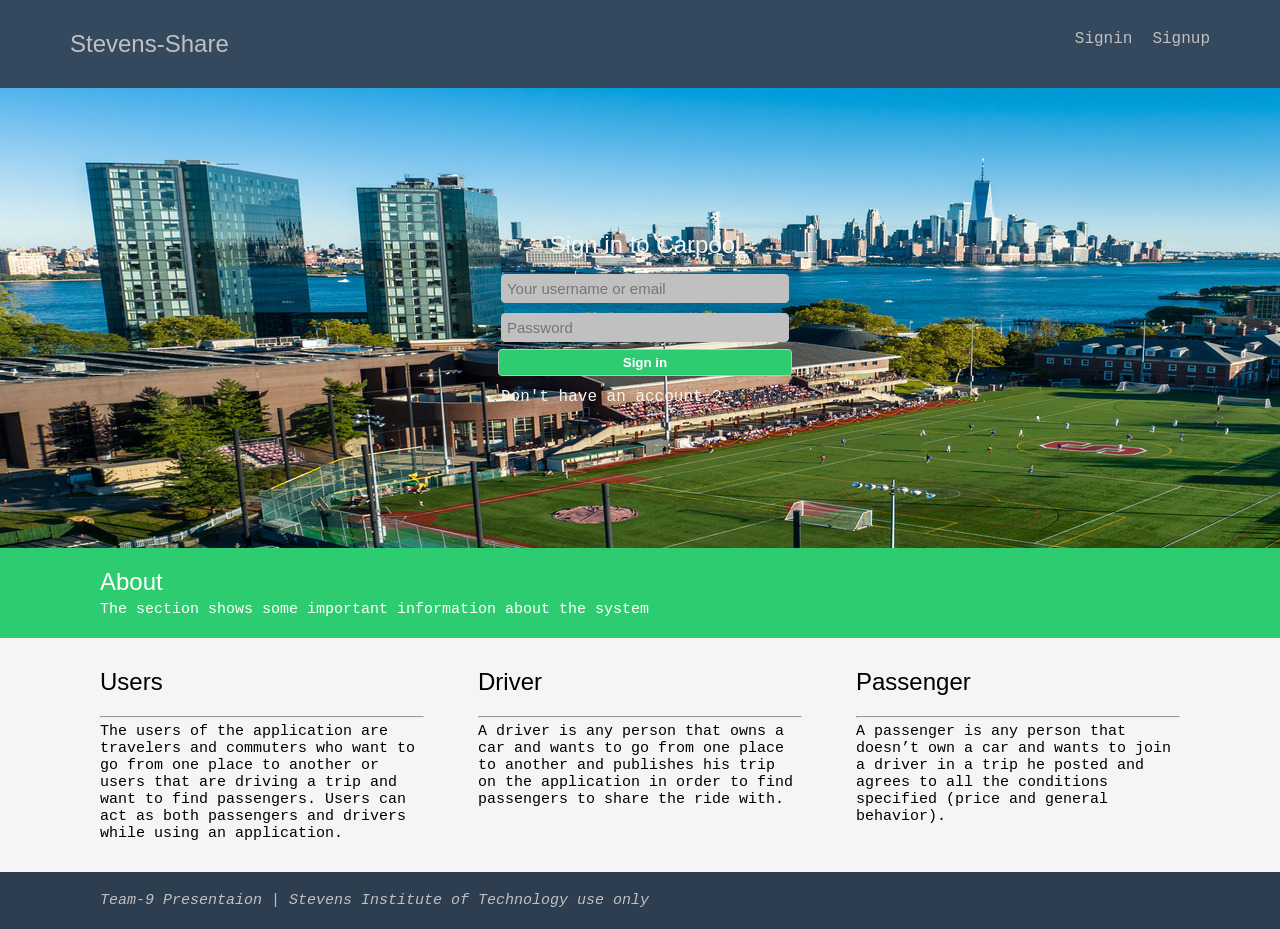
<file: index.html>
<!DOCTYPE html>
<html>
<head>
    <meta charset="utf-8" />
    <meta http-equiv="X-UA-Compatible" content="IE=edge">
    <title>Login page</title>
    <meta name="viewport" content="width=device-width, initial-scale=1">
    <link rel="stylesheet" type="text/css" media="screen" href="static/css/main.css" />
</head>
<body>
    <div class="big_wrapper">
        <div class="nav_wrapper">
            <header><h2><a href="#">Stevens-Share</a></h2></header>
            <nav class="navComponents">
                <ul>
                    <li><a href="index.html">Signin</a></li>
                    <li><a href="signup.html">Signup</a></li>
                </ul>
            </nav>
            <div class="toggle-button" onclick="toggleSidebar()">
                <span></span>
                <span></span>
                <span></span>
            </div>   
        </div>     
        <div class="content_area">
            <div class="form_wrapper">

                <div class="form-centered">
                    <header><b><h2 style="color:whitesmoke;">Sign in to Carpool</h2></b></header>
                    <form class="sign_in_form" id="signInForm"><!--action="available_ride_offers.html"-->
                        <!--<input type="email" id="email" placeholder="Your email" required>-->
                        <input type="text" id="username_or_email" placeholder="Your username or email" name="username_or_email" required pattern=".+@stevens\.edu" title="Please provide only a Stevens email address">
                        <input type="password" id="password" placeholder="Password" name="password" required>
                        <button type="submit" id="submit" value="Signup" class="button success" formaction="index-1.html">Sign in</button>

                    </form>
                    <div id="loginError" style="background-color: #dddddd; color: red; padding: 5px; display: none"></div><!-- Login failure message -->
                    <footer class="form-elements">Don't have an account ? <a href="signup.html" style="color: #2c3e50; font-weight: bolder">Signup</a></footer>
                </div>
            </div>

        </div>
        <div class="about_wrapper">
            <div class="about_header">
                <h2>About</h2>
                <p>The section shows some important information about the system</p>
            </div>
            <div class="about_content">
                <div class="about">
                    <h2>Users</h2>
                    <hr>
                    <p>
                        The users of the application are travelers and commuters who want to go from one place to
                        another or users that are driving a trip and want to find passengers. Users can act as both passengers and
                        drivers while using an application.

                    </p>
                </div>
                <div class="about">
                    <h2>Driver</h2>
                    <hr>
                    <p>
                        A driver is any person that owns a car and wants to go from one place to another and publishes
                        his trip on the application in order to find passengers to share the ride with.
                    </p>
                </div>
                <div class="about">
                    <h2>Passenger</h2>
                    <hr>
                    <p>
                        A passenger is any person that doesn’t own a car and wants to join a driver in a trip he posted
                        and agrees to all the conditions specified (price and general behavior).
                    </p>
                </div>
            </div>
        </div>
        <footer class="footer_wrapper">
            
            <div class="bottom_footer_section">
                <p>Team-9 Presentaion | Stevens Institute of Technology use only</p>
            </div>
        </footer>
    </div>
    <script src="static/js/login.js" type="module"></script>
    <script>
document.getElementById("username_or_email").innerHTML = " ";
</script>
</body>
</html>
</file>
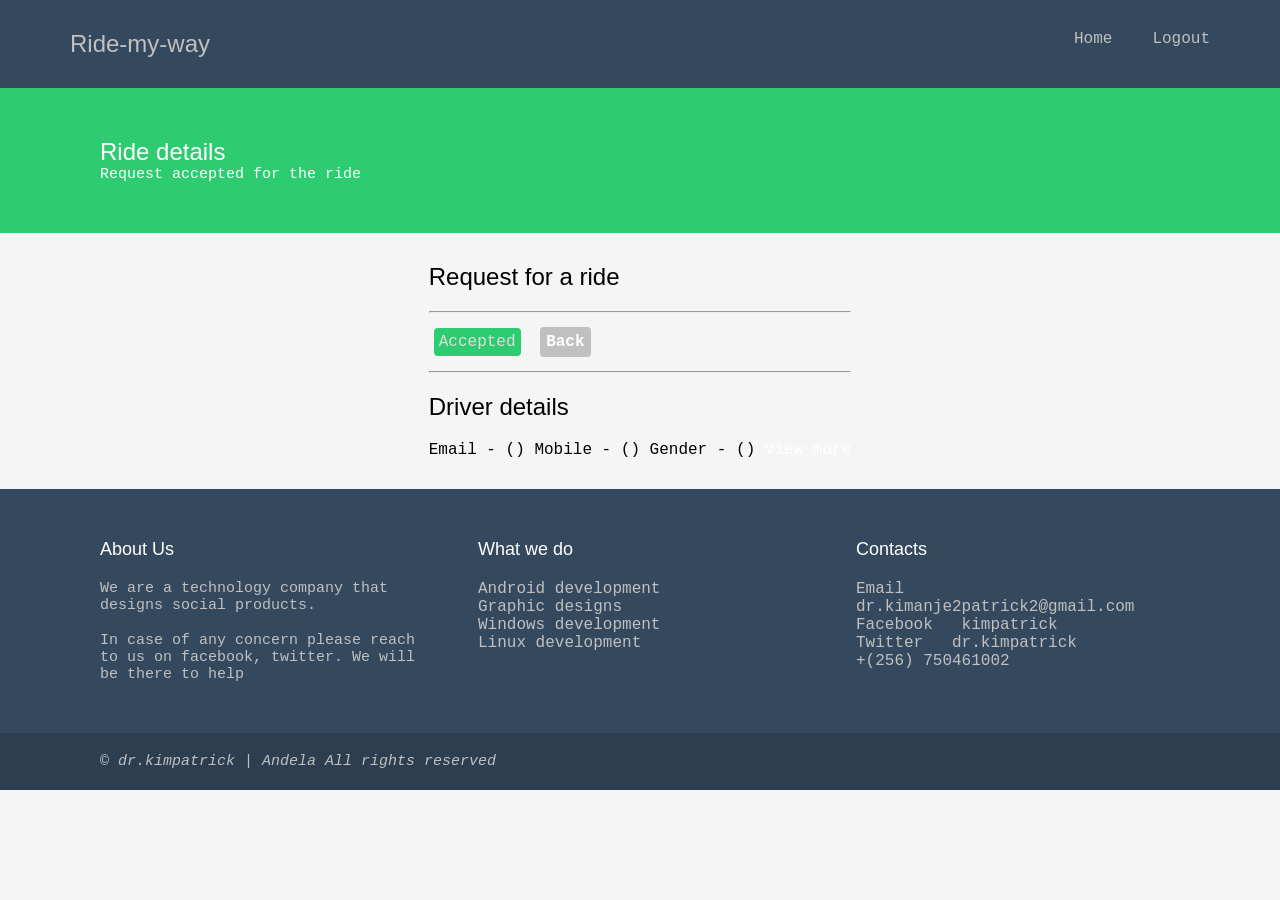
<file: accepted_ride_request.html>
<!DOCTYPE html>
<html>
<head>
    <meta charset="utf-8" />
    <meta http-equiv="X-UA-Compatible" content="IE=edge">
    <title>Admin - Panel</title>
    <meta name="viewport" content="width=device-width, initial-scale=1">
    <link rel="stylesheet" type="text/css" media="screen" href="static/css/main.css" />
    <script src="static/js/accepted_ride_request.js" type="module"></script>
</head>
<body>
    <div class="big_wrapper">
        <div class="nav_wrapper">
            <header><h2><a href="available_ride_offers.html">Ride-my-way</a></h2></header>
            <nav>
                <ul>
                    <li><a href="available_ride_offers.html">Home</a></li>
                    <li><a href="profile_page_rides_given_and_taken.html" id="currentLoginUsername"></a></li>
                    <li id="logoutThisUser"><a href="#">Logout</a></li>
                </ul>
            </nav>
            <div class="toggle-button" onclick="toggleSidebar()">
                <span></span>
                <span></span>
                <span></span>
            </div>
        </div>
        <div class="content_area">
            <div class="ride_wrapper">
                <div class="page_header">
                    <h2>Ride details</h2>
                    <p>Request accepted for the ride
                    </p>
                </div>
                <div class="ride_detail_content">
                    <!--<table>
                        <tr>
                            <th>Driver (name)</th>
                            <td>kimanje patrick</td>
                        </tr>
                        <tr>
                            <th>Origin</th>
                            <td>Kampala</td>
                        </tr>
                        <tr>
                            <th>Destination</th>
                            <td>Masaka</td>
                        </tr>
                        <tr>
                            <th>Meetpoint</th>
                            <td>Ndeeba</td>
                        </tr>
                        <tr>
                            <th>Contribution</th>
                            <td>4000/-</td>
                        </tr>
                        <tr>
                            <th>NumFreeSpots</th>
                            <td>10</td>
                        </tr>
                        <tr>
                            <th>Start date</th>
                            <td>18th-06-2018</td>
                        </tr>
                        <tr>
                            <th>Finish date</th>
                            <td>22nd-06-2018</td>
                        </tr>
                    </table>-->
                    <div id="rideDetailContent"></div>
                    <article class="action_area">

                        <h2>Request for a ride</h2>
                        <hr style="margin: 20px 0">
                        <ul>
                            <li class="accepted">Accepted</li>
                            <li class="button default"><a href="profile_page_rides_given_and_taken.html">Back</a></li>
                        </ul>
                        <hr style="margin: 20px 0">
                        <h2>Driver details</h2>
                        <span>Email - (<span id="driverEmail"></span>)</span>
                        <span>Mobile - (<span id="driverMobile"></span>)</span>
                        <span>Gender - (<span id="driverGender"></span>)</span>
                        <span><a href="#">View more</a></span>
                    </article>
                </div>
            </div>
        </div>
        <footer class="footer_wrapper">
            <div class="top_footer_section">
                <div class="footer_column">
                    <h1>About Us</h1>
                    <p>We are a technology company that designs social products. </p><br>
                    <p>In case of any concern please reach to us on facebook, twitter. We will be there to help</p>
                </div>
                <div class="footer_column">
                    <h1>What we do</h1>
                    <span>Android development</span><br>
                    <span>Graphic designs</span><br>
                    <span>Windows development</span><br>
                    <span>Linux development</span>
                </div>
                <div class="footer_column">
                    <h1>Contacts</h1>
                    <span>Email &nbsp; dr.kimanje2patrick2@gmail.com</span><br>
                    <span>Facebook &nbsp; kimpatrick</span><br>
                    <span>Twitter &nbsp; dr.kimpatrick</span><br>
                    <span>+(256) 750461002</span>
                </div>


            </div>
            <div class="bottom_footer_section">
                <p>&copy; dr.kimpatrick | Andela All rights reserved </p>
            </div>
        </footer>
    </div>
</body>
</html>
</file>
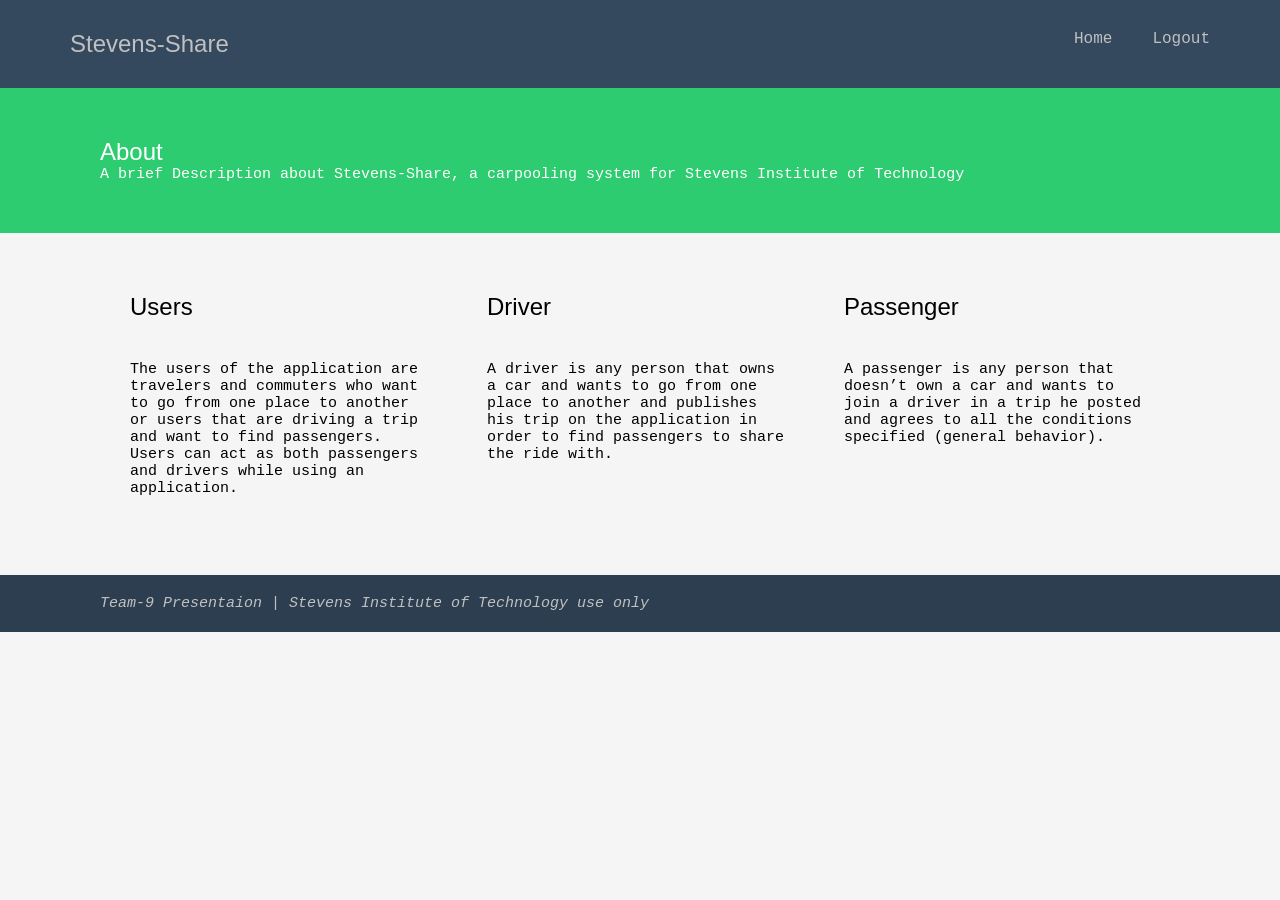
<file: available_ride_offers.html>
<!DOCTYPE html>
<html>
<head>
    <meta charset="utf-8" />
    <meta http-equiv="X-UA-Compatible" content="IE=edge">
    <title>Stevens-Share</title>
    <meta name="viewport" content="width=device-width, initial-scale=1">
    <link rel="stylesheet" type="text/css" media="screen" href="static/css/main.css" />
    <script src="static/js/request_sent.js" type="module"></script>
</head>
<body>
    <div class="big_wrapper">
        <div class="nav_wrapper">
            <header><h2><a href="available_ride_offers.html">Stevens-Share</a></h2></header>
            <nav>
                <ul>
                    <li><a href="index-1.html">Home</a></li>
                    <li><a href="profile_page_rides_given_and_taken.html" id="currentLoginUsername"></a></li>
                    <li id="logoutThisUser"><a href="index.html">Logout</a></li>
                </ul>
            </nav>
            <div class="toggle-button" onclick="toggleSidebar()">
                <span></span>
                <span></span>
                <span></span>
            </div>
        </div>
        <div class="content_area">
            <div class="ride_wrapper">
                <div class="page_header">
                    <h2>About</h2>
                    <p>A brief Description about Stevens-Share, a carpooling system for Stevens Institute of Technology
                    </p>
                </div>
                <div class="ride_detail_content">
                    <div id="rideDetailContent">
                        <!-- contains rides details -->
                    </div>
                    <article class="action_area">

                <div class="about_content">
                <div class="about">
                    <h2>Users</h2>
                    <p>
                        The users of the application are travelers and commuters who want to go from one place to
                        another or users that are driving a trip and want to find passengers. Users can act as both passengers and
                        drivers while using an application.

                    </p>
                </div>
                <div class="about">
                    <h2>Driver</h2>
                    <p>
                        A driver is any person that owns a car and wants to go from one place to another and publishes
                        his trip on the application in order to find passengers to share the ride with.
                    </p>
                </div>
                <div class="about">
                    <h2>Passenger</h2>
                    <p>
                        A passenger is any person that doesn’t own a car and wants to join a driver in a trip he posted
                        and agrees to all the conditions specified (general behavior).
                    </p>
                </div>
            </div>
            </div>
                        
                        
                </div>
            </div>
        </div><br>
        <footer class="footer_wrapper">
            
            <div class="bottom_footer_section">
                <p>Team-9 Presentaion | Stevens Institute of Technology use only</p>
            </div>
        </footer>
    </div>

</body>
</html>
</file>
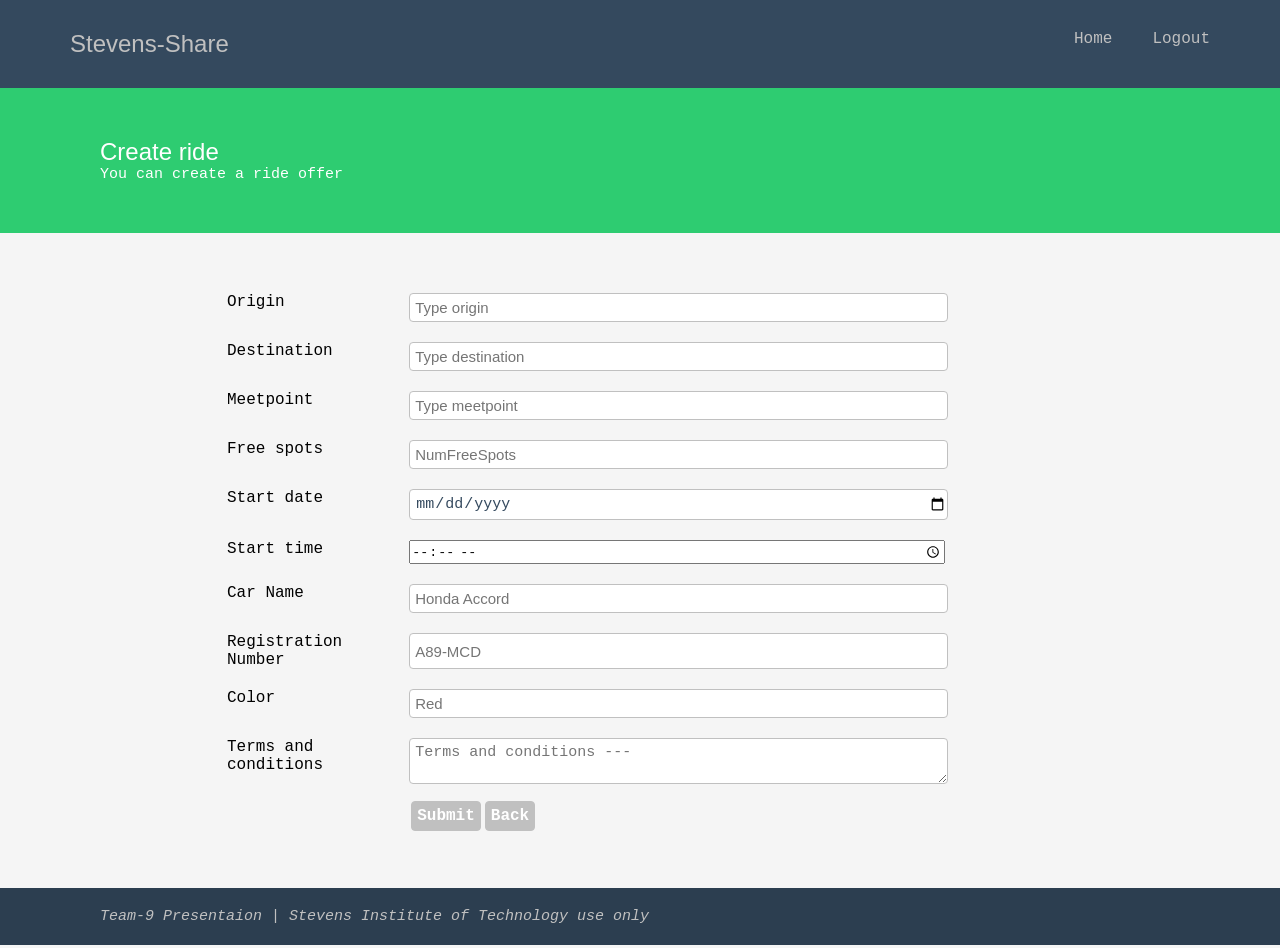
<file: create_ride.html>
<!DOCTYPE html>
<html>
<head>
    <meta charset="utf-8" />
    <meta http-equiv="X-UA-Compatible" content="IE=edge">
    <title>Stevens-Share</title>
    <meta name="viewport" content="width=device-width, initial-scale=1">
    <link rel="stylesheet" type="text/css" media="screen" href="static/css/main.css" />
    <script src="static/js/create_ride.js" type="module"></script>
</head>
<body>
    <div class="big_wrapper">
        <div class="nav_wrapper">
            <header><h2><a href="available_ride_offers.html">Stevens-Share</a></h2></header>
            <nav>
                <ul>
                    <li><a href="index-1.html">Home</a></li>
                    <li><a href="profile_page_rides_given_and_taken.html" id="currentLoginUsername"></a></li>
                    <li id="logoutThisUser"><a href="index.html">Logout</a></li>
                </ul>
            </nav>
            <div class="toggle-button" onclick="toggleSidebar()">
                <span></span>
                <span></span>
                <span></span>
            </div>
        </div>
        <div class="content_area">
            <div class="create_ride_wrapper">
                <div class="page_header">
                    <h2>Create ride</h2>
                    <p>You can create a ride offer</p>
                </div>
                <div class="create_ride_form_wrapper">
                    <div class="form-centered">
                        <form class="create_ride_form" id="createRideForm"><!-- action="reject_accept_request.html"-->
                            <div class="form-group">
                                <label for="origin">Origin</label>
                                <input type="text" id="origin" placeholder="Type origin" name="origin" required>
                            </div>

                            <div class="form-group">
                                <label for="destination">Destination</label>
                                <input type="text" id="destination" placeholder="Type destination" name="destination" required>
                            </div>

                            <div class="form-group">
                                <label for="meet_point">Meetpoint</label>
                                <input type="text" id="meet_point" placeholder="Type meetpoint" name="meet_point" required>
                            </div>


                            <div class="form-group">
                                <label for="free_spots">Free spots</label>
                                <input type="number" id="free_spots" placeholder="NumFreeSpots" name="free_spots" required>
                            </div>

                            <div class="form-group">
                                <label for="start_date">Start date</label>
                                <input type="date" id="start_date" placeholder="DD-MM-YYY" name="start_date" required>
                            </div>

                            <div class="form-group">
                                <label for="finish_date">Start time</label>
                                <input type="time" id="start_time"  name="start_time" required>
                            </div>

                            <div class="form-group">
                                <label for="origin">Car Name</label>
                                <input type="text" id="origin" placeholder="Honda Accord" name="origin" required>
                            </div>

                            <div class="form-group">
                                <label for="destination">Registration Number</label>
                                <input type="text" id="destination" placeholder="A89-MCD" name="destination" required>
                            </div>

                            <div class="form-group">
                                <label for="meet_point">Color</label>
                                <input type="text" id="meet_point" placeholder="Red" name="meet_point" required>
                            </div>
                            <div class="form-group">
                                <label for="terms">Terms and conditions</label>
                                <textarea id="terms" placeholder="Terms and conditions ---" name="terms" required></textarea>
                            </div>

                            <div class="form-group">
                                <label></label>
                                <a href="index-1.html" class="button default">Submit</a>
                                <a href="index-1.html" class="button default">Back</a>
                                <!--<input type="Submit" id="submit" value="Submit" class="success">-->
                            </div>
                        </form>
                    </div>
                </div>
            </div>
        </div>
        <footer class="footer_wrapper">
            
            <div class="bottom_footer_section">
                <p>Team-9 Presentaion | Stevens Institute of Technology use only</p>
            </div>
        </footer>
    </div>
</body>
</html>
</file>
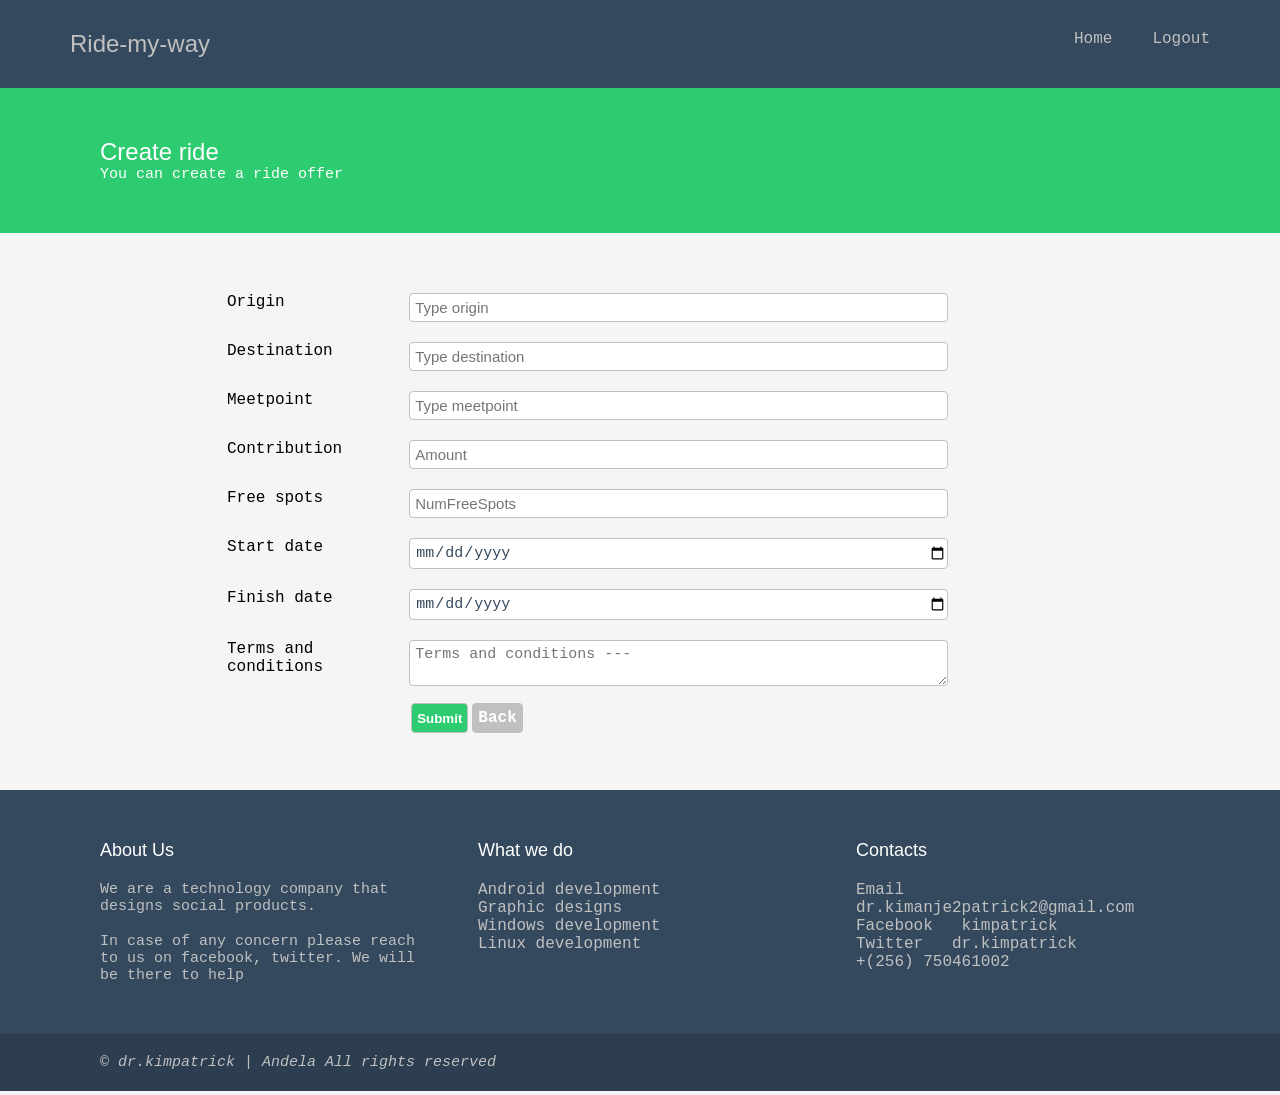
<file: edit_ride.html>
<!DOCTYPE html>
<html>
<head>
    <meta charset="utf-8" />
    <meta http-equiv="X-UA-Compatible" content="IE=edge">
    <title>Admin - Panel</title>
    <meta name="viewport" content="width=device-width, initial-scale=1">
    <link rel="stylesheet" type="text/css" media="screen" href="static/css/main.css" />
    <script src="static/js/edit_ride.js" type="module"></script>
</head>
<body>
    <div class="big_wrapper">
        <div class="nav_wrapper">
            <header><h2><a href="available_ride_offers.html">Ride-my-way</a></h2></header>
            <nav>
                <ul>
                    <li><a href="available_ride_offers.html">Home</a></li>
                    <li><a href="profile_page_rides_given_and_taken.html" id="currentLoginUsername"></a></li>
                    <li id="logoutThisUser"><a href="#">Logout</a></li>
                </ul>
            </nav>
            <div class="toggle-button" onclick="toggleSidebar()">
                <span></span>
                <span></span>
                <span></span>
            </div>
        </div>
        <div class="content_area">
            <div class="create_ride_wrapper">
                <div class="page_header">
                    <h2>Create ride</h2>
                    <p>You can create a ride offer</p>
                </div>
                <div class="create_ride_form_wrapper">
                    <div class="form-centered">
                        <form class="create_ride_form" id="createRideForm"><!-- action="reject_accept_request.html"-->
                            <div class="form-group">
                                <label for="origin">Origin</label>
                                <input type="text" id="origin" placeholder="Type origin" name="origin" required>
                            </div>

                            <div class="form-group">
                                <label for="destination">Destination</label>
                                <input type="text" id="destination" placeholder="Type destination" name="destination" required>
                            </div>

                            <div class="form-group">
                                <label for="meet_point">Meetpoint</label>
                                <input type="text" id="meet_point" placeholder="Type meetpoint" name="meet_point" required>
                            </div>

                            <div class="form-group">
                                <label for="contribution">Contribution</label>
                                <input type="number" id="contribution" placeholder="Amount" name="amount" required>
                            </div>

                            <div class="form-group">
                                <label for="free_spots">Free spots</label>
                                <input type="number" id="free_spots" placeholder="NumFreeSpots" name="free_spots" required>
                            </div>

                            <div class="form-group">
                                <label for="start_date">Start date</label>
                                <input type="date" id="start_date" placeholder="DD-MM-YYY" name="start_date" required>
                            </div>

                            <div class="form-group">
                                <label for="finish_date">Finish date</label>
                                <input type="date" id="finish_date" placeholder="DD-MM-YYY" name="finish_date" required>
                            </div>
                            <div class="form-group">
                                <label for="terms">Terms and conditions</label>
                                <textarea id="terms" placeholder="Terms and conditions ---" name="terms" required></textarea>
                            </div>

                            <div class="form-group">
                                <label></label>
                                <button class="success">Submit</button>
                                <a href="reject_accept_request.html" class="button default">Back</a>
                                <!--<input type="Submit" id="submit" value="Submit" class="success">-->
                            </div>
                        </form>
                    </div>
                </div>
            </div>
        </div>
        <footer class="footer_wrapper">
            <div class="top_footer_section">
                <div class="footer_column">
                    <h1>About Us</h1>
                    <p>We are a technology company that designs social products. </p><br>
                    <p>In case of any concern please reach to us on facebook, twitter. We will be there to help</p>
                </div>
                <div class="footer_column">
                    <h1>What we do</h1>
                    <span>Android development</span><br>
                    <span>Graphic designs</span><br>
                    <span>Windows development</span><br>
                    <span>Linux development</span>
                </div>
                <div class="footer_column">
                    <h1>Contacts</h1>
                    <span>Email &nbsp; dr.kimanje2patrick2@gmail.com</span><br>
                    <span>Facebook &nbsp; kimpatrick</span><br>
                    <span>Twitter &nbsp; dr.kimpatrick</span><br>
                    <span>+(256) 750461002</span>
                </div>


            </div>
            <div class="bottom_footer_section">
                <p>&copy; dr.kimpatrick | Andela All rights reserved </p>
            </div>
        </footer>
    </div>
</body>
</html>
</file>
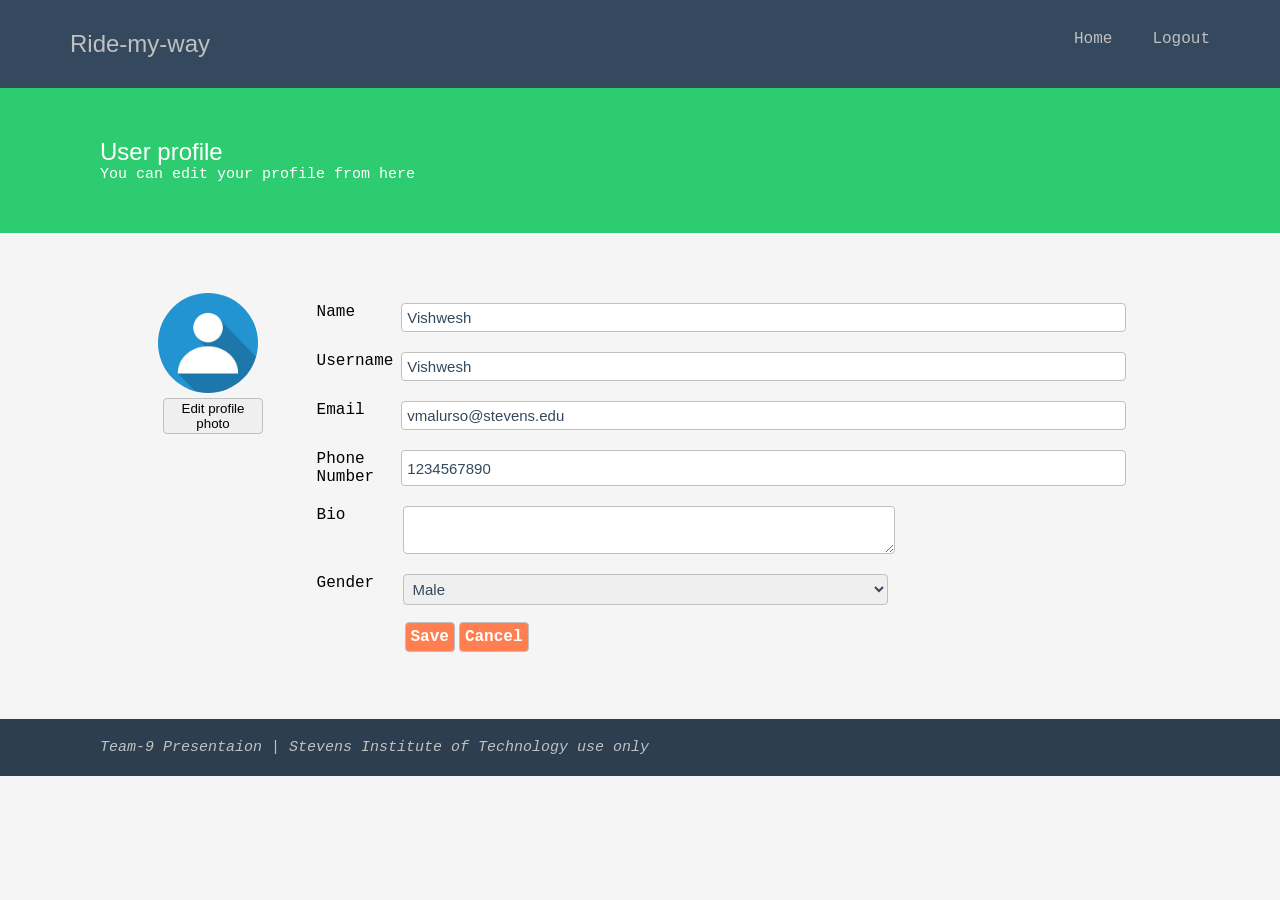
<file: edit_user_profile.html>
<!DOCTYPE html>
<html>
<head>
    <meta charset="utf-8" />
    <meta http-equiv="X-UA-Compatible" content="IE=edge">
    <title>Admin - Panel</title>
    <meta name="viewport" content="width=device-width, initial-scale=1">
    <link rel="stylesheet" type="text/css" media="screen" href="static/css/main.css" />
    <script src="static/js/edit_user_profile.js" type="module"></script>
</head>
<body>
    <div class="big_wrapper">
        <div class="nav_wrapper">
            <header><h2><a href="available_ride_offers.html">Ride-my-way</a></h2></header>
            <nav>
                <ul>
                    <li><a href="available_ride_offers.html">Home</a></li>
                    <li><a href="profile_page_rides_given_and_taken.html" id="currentLoginUsername"></a></li>
                    <li id="logoutThisUser"><a href="#">Logout</a></li>
                </ul>
            </nav>
            <div class="toggle-button" onclick="toggleSidebar()">
                <span></span>
                <span></span>
                <span></span>
            </div>
        </div>
        <div class="content_area">
            <div class="page_header">
                    <h2>User profile</h2>
                    <p>You can edit your profile from here</p>
                </div>
            <div class="edit_profile_wrapper">
                <div class="edit_pic_div"><img src="static/images/default-profile-picture1.jpg" class="edit_pic"><button>Edit profile photo</button></div>
                <form class="edit_profile_form" id="profileForm">
                    <div class="form-group">
                        <label for="name">Name</label>
                        <input type="text" id="name" name="Name" required value="Vishwesh">
                    </div>
                    <div class="form-group">
                        <label for="username">Username</label>
                        <input type="text" id="username" name="username" required value="Vishwesh">
                    </div>
                    <div class="form-group">
                        <label for="email">Email</label>
                        <input type="text" id="email" name="email" required value="vmalurso@stevens.edu">
                    </div>
                    <div class="form-group">
                        <label for="phone">Phone Number</label>
                        <input type="number" id="phone" name="phone_number" required value="1234567890">
                    </div>
                    <div class="form-group">
                        <label for="bio">Bio</label>
                        <textarea id="bio" name="bio" required></textarea>
                    </div>
                    <div class="form-group">
                        <label for="gender">Gender</label>
                        <select id="gender" name="gender" required>
                            <option>Male</option>
                            <option>Female</option>
                        </select>
                    </div>
                    <div class="form-group">
                        <label></label>
                        <a href="profile_page_rides_given_and_taken.html" class="button warning">Save</a>
                        <a href="profile_page_rides_given_and_taken.html" class="button warning">Cancel</a>
                    </div>

                </form>
            </div>
        </div>
        <footer class="footer_wrapper">
            
            <div class="bottom_footer_section">
                <p>Team-9 Presentaion | Stevens Institute of Technology use only</p>
            </div>
        </footer>
    </div>
</body>
</html>
</file>
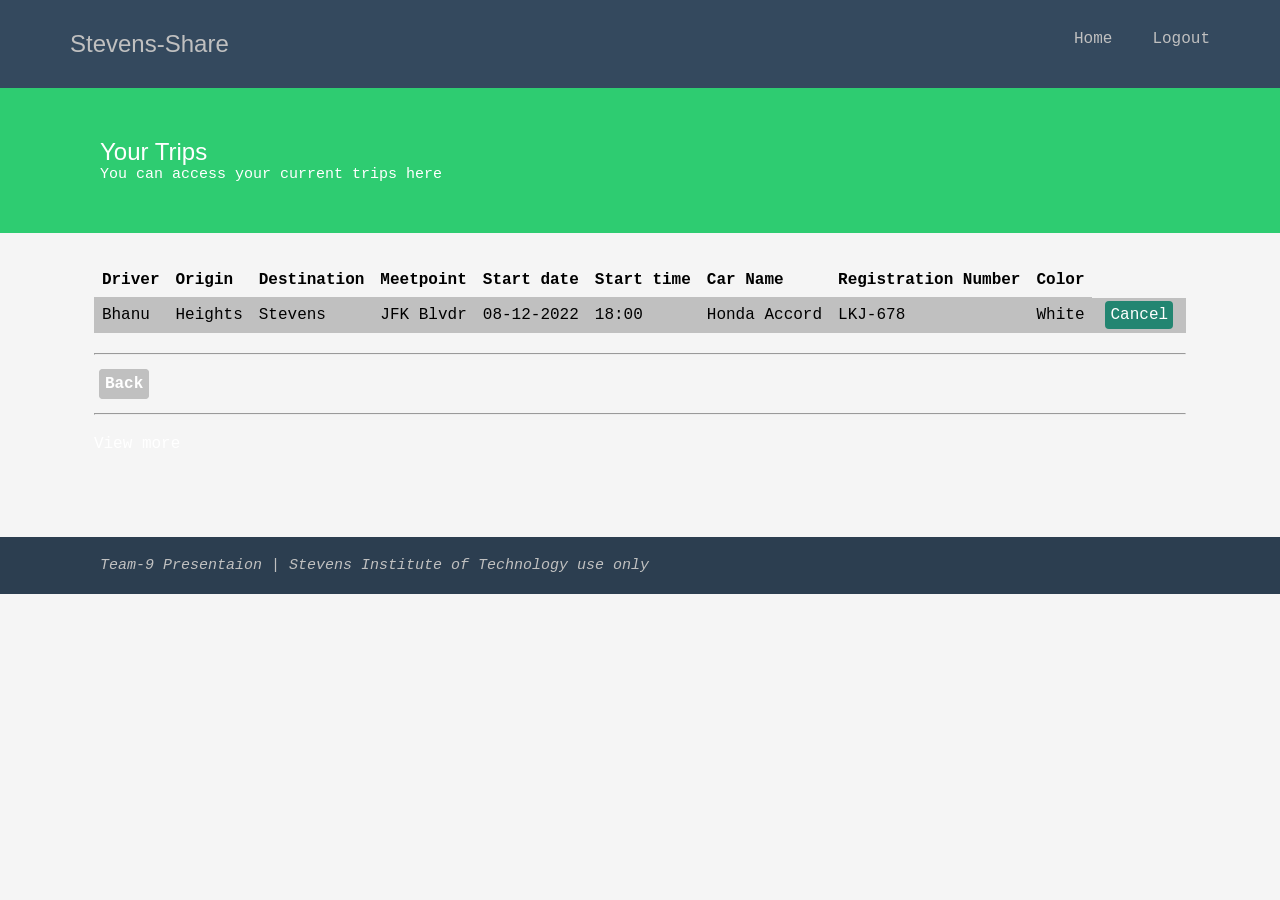
<file: manage_requests.html>
<!DOCTYPE html>
<html>
<head>
    <meta charset="utf-8" />
    <meta http-equiv="X-UA-Compatible" content="IE=edge">
    <title>Admin - Panel</title>
    <meta name="viewport" content="width=device-width, initial-scale=1">
    <link rel="stylesheet" type="text/css" media="screen" href="static/css/main.css" />
    <script src="static/js/request_sent.js" type="module"></script>
</head>
<body>
    <div class="big_wrapper">
        <div class="nav_wrapper">
            <header><h2><a href="available_ride_offers.html">Stevens-Share</a></h2></header>
            <nav>
                <ul>
                    <li><a href="index-1.html">Home</a></li>
                    <li><a href="profile_page_rides_given_and_taken.html" id="currentLoginUsername"></a></li>
                    <li id="logoutThisUser"><a href="index.html">Logout</a></li>
                </ul>
            </nav>
            <div class="toggle-button" onclick="toggleSidebar()">
                <span></span>
                <span></span>
                <span></span>
            </div>
        </div>
        <div class="content_area">
            <div class="ride_wrapper">
                <div class="page_header">
                    <h2>Your Trips</h2>
                    <p>You can access your current trips here
                    </p>
                </div>
                <div class="ride_detail_content">
                    <div id="rideDetailContent">
                        <!-- contains rides details -->
                    </div>
                    <article class="action_area">

                        <table style="margin: 0 auto">
  <tr>
    <th>Driver</th>
    <th>Origin</th>
    <th>Destination</th>
    <th>Meetpoint</th>
    <th>Start date</th>
    <th>Start time</th>
    <th>Car Name</th>
    <th>Registration Number</th>
    <th>Color</th>

  </tr>
  <tr>
    <td>Bhanu</td>
    <td>Heights</td>
    <td>Stevens</td>
    <td>JFK Blvdr</td>
    <td>08-12-2022</td>
    <td>18:00</td>
    <td>Honda Accord</td>
    <td>LKJ-678</td>
    <td>White</td>
    <td><ul>
                            <li class="request"><a href="index-1.html">Cancel</a></li><!--<a href="request_sent_pending_approval.html">-->
                            
                        </ul></td>
  </tr>

</table>
                        <hr style="margin: 20px 0">
                        <ul>
                            <!--<li class="button danger" id="cancelDisplayButton"><a href="request_ride.html">Cancel request</a></li>-->
                            <li class="button default"><a href="index-1.html">Back</a></li>
                        </ul>
                        <hr style="margin: 20px 0">
                        <h2> </h2>
                        
                        <span><a href="#">View more</a></span>
                    </article>
                </div>
            </div>
        </div>
        <br><br><br>
        <footer class="footer_wrapper">
            
            <div class="bottom_footer_section">
                <p>Team-9 Presentaion | Stevens Institute of Technology use only</p>
            </div>
        </footer>
    </div>

</body>
</html>
</file>
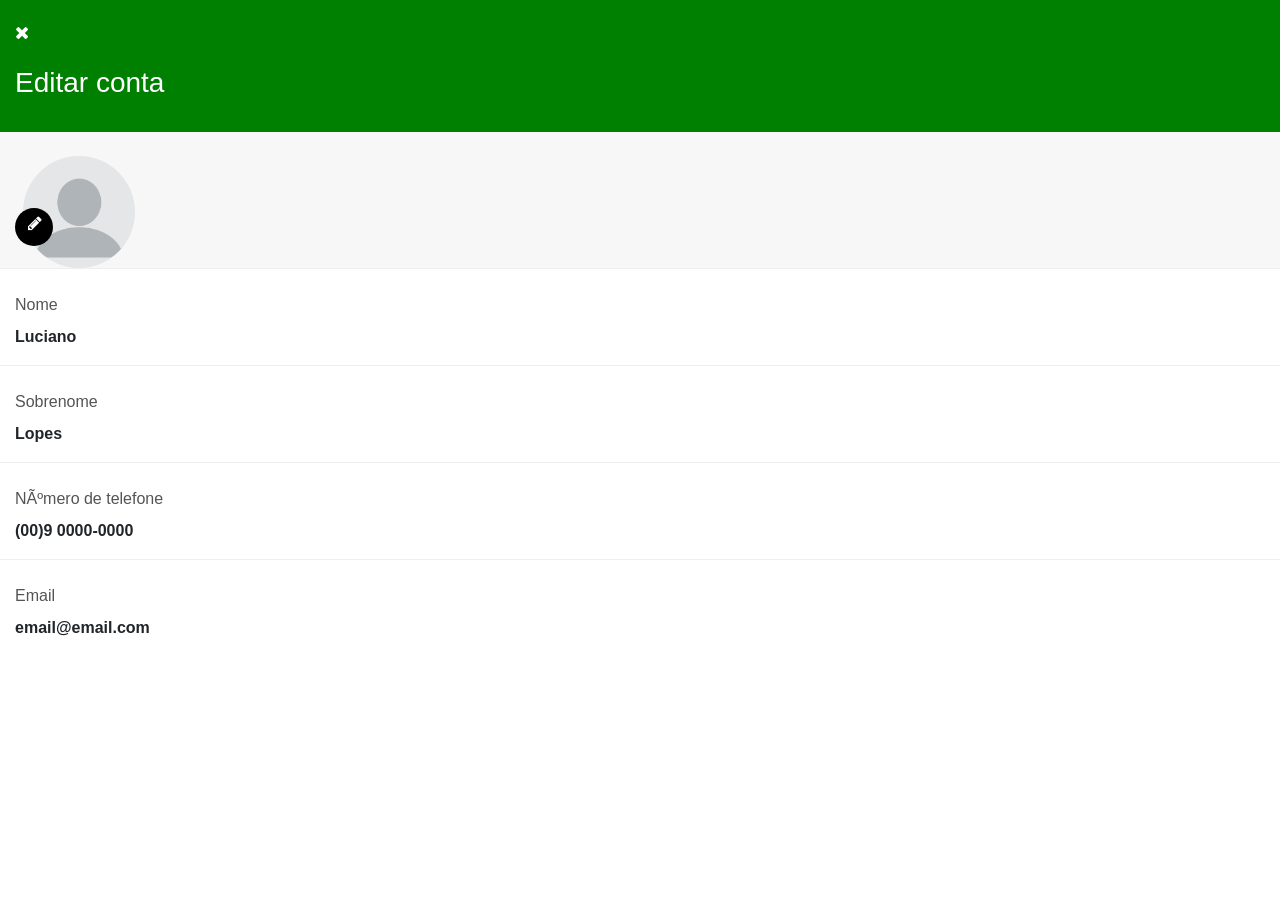
<file: perfil.html>
<html>
    <head>
        <title>Uber Bootstrap</title>
        <link rel="stylesheet" href="https://stackpath.bootstrapcdn.com/bootstrap/4.3.1/css/bootstrap.min.css" integrity="sha384-ggOyR0iXCbMQv3Xipma34MD+dH/1fQ784/j6cY/iJTQUOhcWr7x9JvoRxT2MZw1T" crossorigin="anonymous"/>
        <link href="https://stackpath.bootstrapcdn.com/font-awesome/4.7.0/css/font-awesome.min.css" rel="stylesheet" integrity="sha384-wvfXpqpZZVQGK6TAh5PVlGOfQNHSoD2xbE+QkPxCAFlNEevoEH3Sl0sibVcOQVnN" crossorigin="anonymous"/>
        <link rel="stylesheet" href="style.css"/>
        <meta name="viewport" content="width=device-width, initial-scale=1.0"/>
    </head>
    <body>
        <div class="container-fluid">
            <div class="row ub-bg-dark">
                <div class="col-12">
                    <br/>
                    <a href="index.html">
                        <span class="fa fa-close"></span>
                    </a>
                    <br/><br/>
                    <h3>Editar conta</h3>
                    <br/>
                </div>
            </div>
            <div class="row ub-bg-gray">
                <div class="col-12">
                    <br/>
                    <img src="images/profile-default.png" class="rounded-circle ub-img-profile"/>
                    <br/>
                    <a href="#" class="btn ub-btn-dark ub-btn-edit-img"><span class="fa fa-pencil"></span></a>
                    <br/>
                </div>
            </div>
            <div class="row ub-bg-white">
                <div class="col-12">
                    <br/>
                    <label class="ub-label">Nome</label><br/>
                    <p>Luciano</p>
                </div>
            </div>
            <div class="row ub-bg-white">
                <div class="col-12">
                    <br/>
                    <label class="ub-label">Sobrenome</label><br/>
                    <p>Lopes</p>
                </div>
            </div>
            <div class="row ub-bg-white">
                <div class="col-12">
                    <br/>
                    <label class="ub-label">Número de telefone</label>
                    <p>(00)9 0000-0000</p>
                </div>
            </div>
            <div class="row ub-bg-white">
                <div class="col-12">
                    <br/>
                    <label class="ub-label">Email</label>
                    <p>email@email.com</p>
                </div>
            </div>
        </div>
    </body>
</html>
</file>
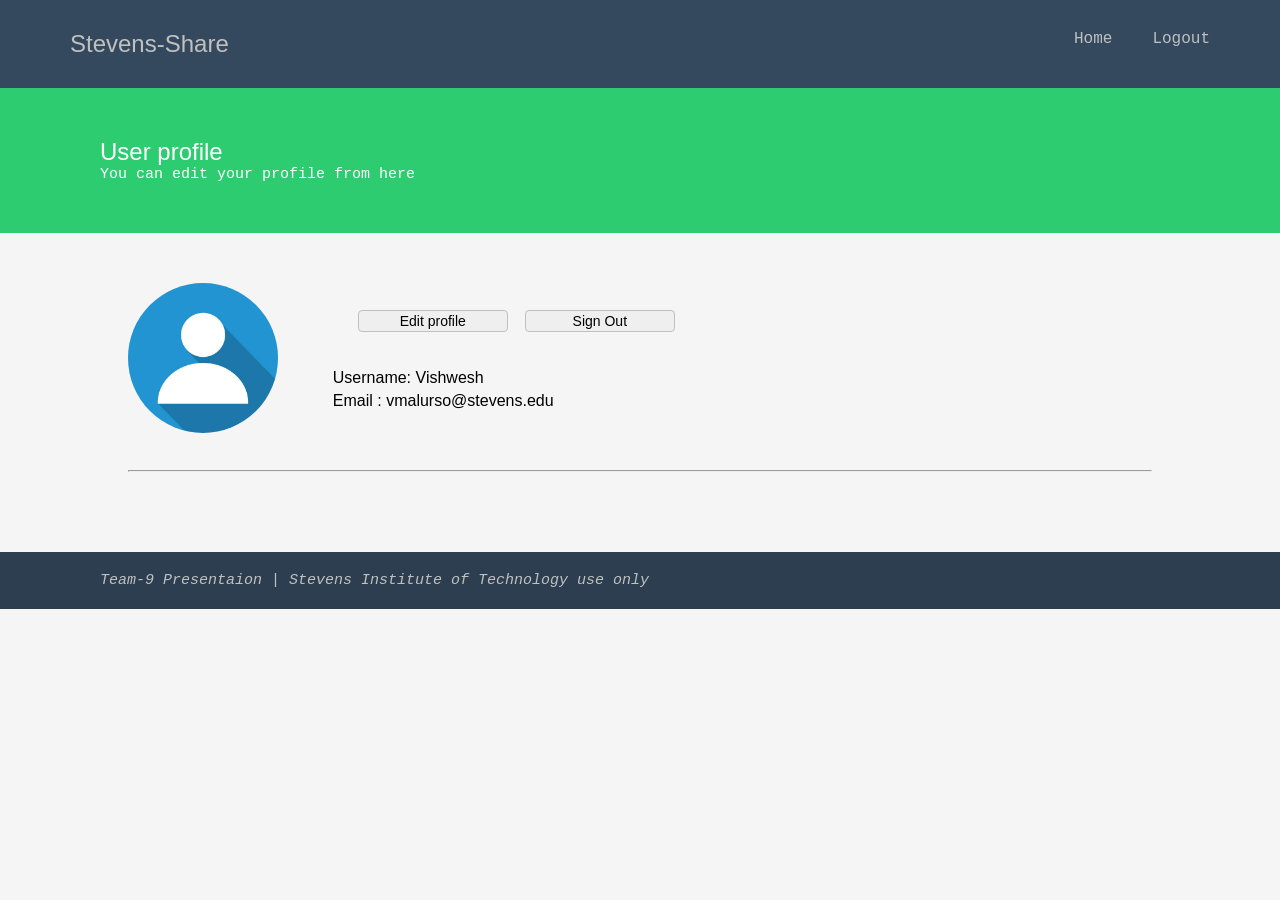
<file: profile_page_rides_given_and_taken.html>
<!DOCTYPE html>
<html>
<head>
    <meta charset="utf-8" />
    <meta http-equiv="X-UA-Compatible" content="IE=edge">
    <title>Admin - Panel</title>
    <meta name="viewport" content="width=device-width, initial-scale=1">
    <link rel="stylesheet" type="text/css" media="screen" href="static/css/main.css" />

</head>
<body>
    <div class="big_wrapper">

        <div class="nav_wrapper">
            <header><h2><a href="available_ride_offers.html">Stevens-Share</a></h2></header>
            <nav>
                <ul>
                    <li><a href="index-1.html">Home</a></li>
                    <li><a href="profile_page_rides_given_and_taken.html" id="currentLoginUsername"></a></li>
                    <li id="logoutThisUser"><a href="index.html">Logout</a></li>
                </ul>
            </nav>
            <div class="toggle-button" onclick="toggleSidebar()">
                <span></span>
                <span></span>
                <span></span>
            </div>
        </div>
        <div class="content_area">
            <div class="page_header">
                    <h2>User profile</h2>
                    <p>You can edit your profile from here</p>
                </div>
            <div class="profile_wrapper">
                <div class="profile_top">
                    <div class="profile_pic"><img src="static/images/default-profile-picture1.jpg" style="height: 150px;width: 150px; border-radius: 50%;"></div>
                    <div class="user_summary_info">
                        <div class="username_edit_profile">
                            <h2 id="displayUsername"></h2><!-- username of the current user -->
                            <a href="edit_user_profile.html"><button>Edit profile</button></a>
                            <a href="index.html"><button>Sign Out</button></a>

                        </div>
                        <div class="rides_count">
                            <ul>
                                
                                
                            </ul>
                        </div>
                        <div class="user_bio">
                            <h4 style="margin: 5px">Username: Vishwesh&nbsp;<small style="font-style: italic" id="displayUserEmail"></small></h4>
                            <h4 style="margin: 5px">Email : vmalurso@stevens.edu &nbsp;<small style="font-style: italic" id="displayUserPhone"></small></h4>
                            <p style="margin: 5px" id="displayUserBio"></p>
                        </div>
                    </div>

                </div>
                <hr style="margin: 30px 0; color: silver; opacity: 4">
                <div class="profile_bottom" id="giveRidesDisplayArea">

                </div>
                <div class="profile_bottom" id="takenRidesDisplayArea" style="display: none">

                </div>
            </div>
        </div>
        <footer class="footer_wrapper">
            
            <div class="bottom_footer_section">
                <p>Team-9 Presentaion | Stevens Institute of Technology use only</p>
            </div>
        </footer>
    </div>
    <script src="static/js/profile_page_rides_given_and_taken.js" type="module"></script>


</body>
</html>
</file>
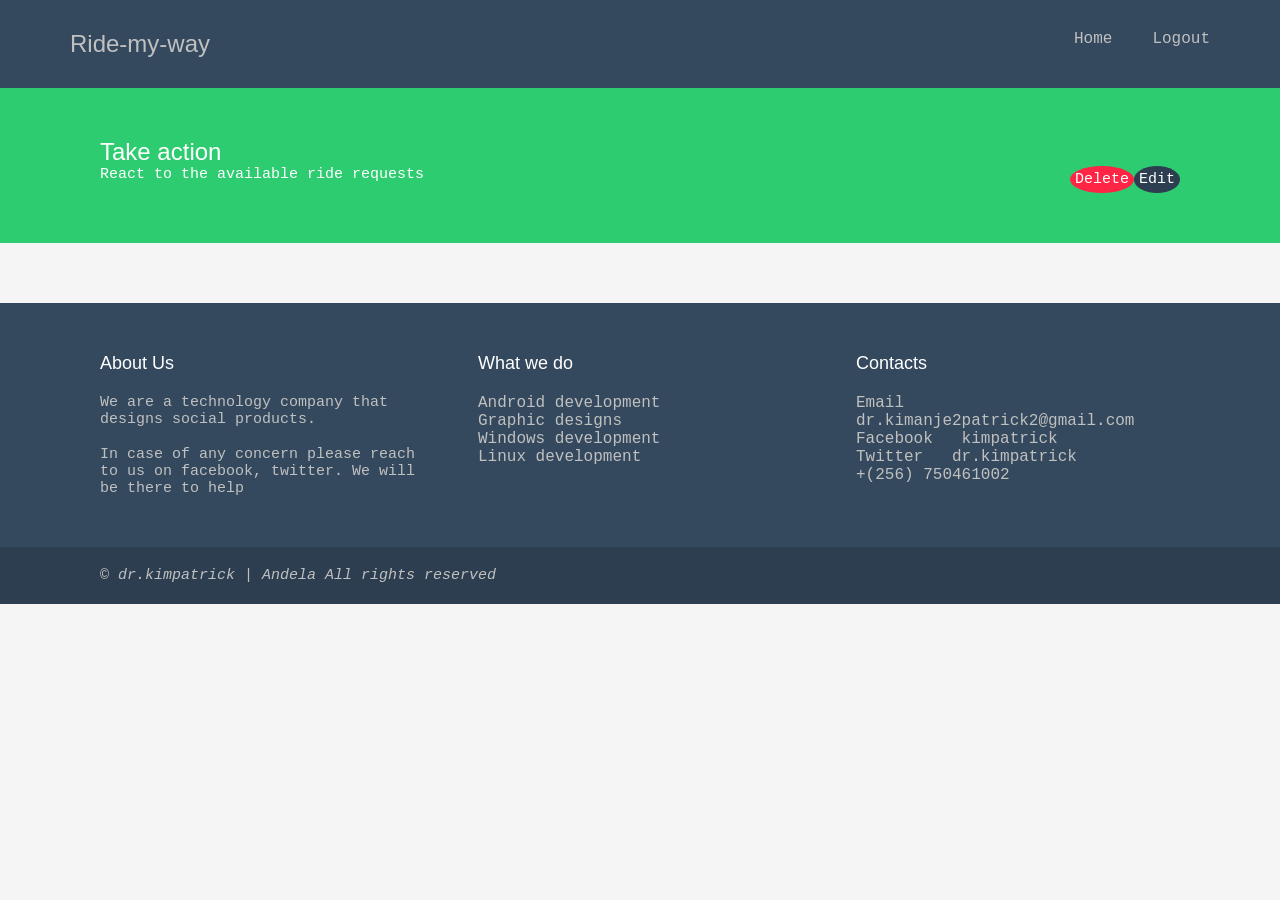
<file: reject_accept_request.html>
<!DOCTYPE html>
<html>
<head>
    <meta charset="utf-8" />
    <meta http-equiv="X-UA-Compatible" content="IE=edge">
    <title>Admin - Panel</title>
    <meta name="viewport" content="width=device-width, initial-scale=1">
    <link rel="stylesheet" type="text/css" media="screen" href="static/css/main.css" />
    <script src="static/js/reject_accept_request.js" type="module"></script>
</head>
<body>
    <div class="big_wrapper">
        <div class="nav_wrapper">
            <header><h2><a href="available_ride_offers.html" id="demo">Ride-my-way</a></h2></header>
            <nav>
                <ul>
                    <li><a href="available_ride_offers.html">Home</a></li>
                    <li><a href="profile_page_rides_given_and_taken.html" id="currentLoginUsername"></a></li>
                    <li id="logoutThisUser"><a href="#">Logout</a></li>
                </ul>
            </nav>
            <div class="toggle-button" onclick="toggleSidebar()">
                <span></span>
                <span></span>
                <span></span>
            </div>
        </div>
        <div class="content_area">
            <div class="ride_wrapper">
                <div class="page_header">
                    <h2>Take action</h2>
                    <p>React to the available ride requests
                        <span style="float: right; background-color: #2c3e50; border-radius: 50%; padding: 5px"><a href="edit_ride.html">Edit</a></span>
                        <span id="deleteRide" style="float: right; background-color: #ff2645; border-radius: 50%; padding: 5px"><a href="#">Delete</a></span>
                    </p>

                </div>
                <div class="ride_detail_content driver_action_area">
                    <div id="rideDetailContent">
                        <!-- contains ride details -->
                    </div>

                    <div id="action_area_requests" class="action_area">
                        <!--<table>
                            <tr>
                                <th>No</th>
                                <th>Username</th>
                                <th>Email</th>
                                <th>Phone</th>
                                <th>Action</th>
                            </tr>

                            <tr>
                                <td>2</td>
                                <td>kimpatrick</td>
                                <td>dr.kimpatrick@gmail.com</td>
                                <td>+(256) 750461002</td>
                                <td>
                                    <span><button class="success">Accepted</button></span>

                                </td>
                            </tr>
                            <tr>
                                <td>3</td>
                                <td>kimpatrick</td>
                                <td>dr.kimpatrick@gmail.com</td>
                                <td>+(256) 750461002</td>
                                <td>
                                    <span><button class="success">Accept</button></span>
                                    <span><button class="danger">Reject</button></span>
                                </td>
                            </tr>
                            <tr>
                                <td>3</td>
                                <td>kimpatrick</td>
                                <td>dr.kimpatrick@gmail.com</td>
                                <td>+(256) 750461002</td>
                                <td>
                                    <span><button class="danger">Rejected</button></span>
                                    <span><button class="default">Cancel</button></span>
                                </td>
                            </tr>
                            <tr>
                                <td>3</td>
                                <td>kimpatrick</td>
                                <td>dr.kimpatrick@gmail.com</td>
                                <td>+(256) 750461002</td>
                                <td>
                                    <span><button class="danger">Rejected</button></span>
                                    <span><button class="default">Cancel</button></span>
                                </td>
                            </tr>

                        </table>-->

                    </div>
                </div>
            </div>
        </div>
        <footer class="footer_wrapper">
            <div class="top_footer_section">
                <div class="footer_column">
                    <h1>About Us</h1>
                    <p>We are a technology company that designs social products. </p><br>
                    <p>In case of any concern please reach to us on facebook, twitter. We will be there to help</p>
                </div>
                <div class="footer_column">
                    <h1>What we do</h1>
                    <span>Android development</span><br>
                    <span>Graphic designs</span><br>
                    <span>Windows development</span><br>
                    <span>Linux development</span>
                </div>
                <div class="footer_column">
                    <h1>Contacts</h1>
                    <span>Email &nbsp; dr.kimanje2patrick2@gmail.com</span><br>
                    <span>Facebook &nbsp; kimpatrick</span><br>
                    <span>Twitter &nbsp; dr.kimpatrick</span><br>
                    <span>+(256) 750461002</span>
                </div>


            </div>
            <div class="bottom_footer_section">
                <p>&copy; dr.kimpatrick | Andela All rights reserved </p>
            </div>
        </footer>
    </div>

</body>
</html>
</file>
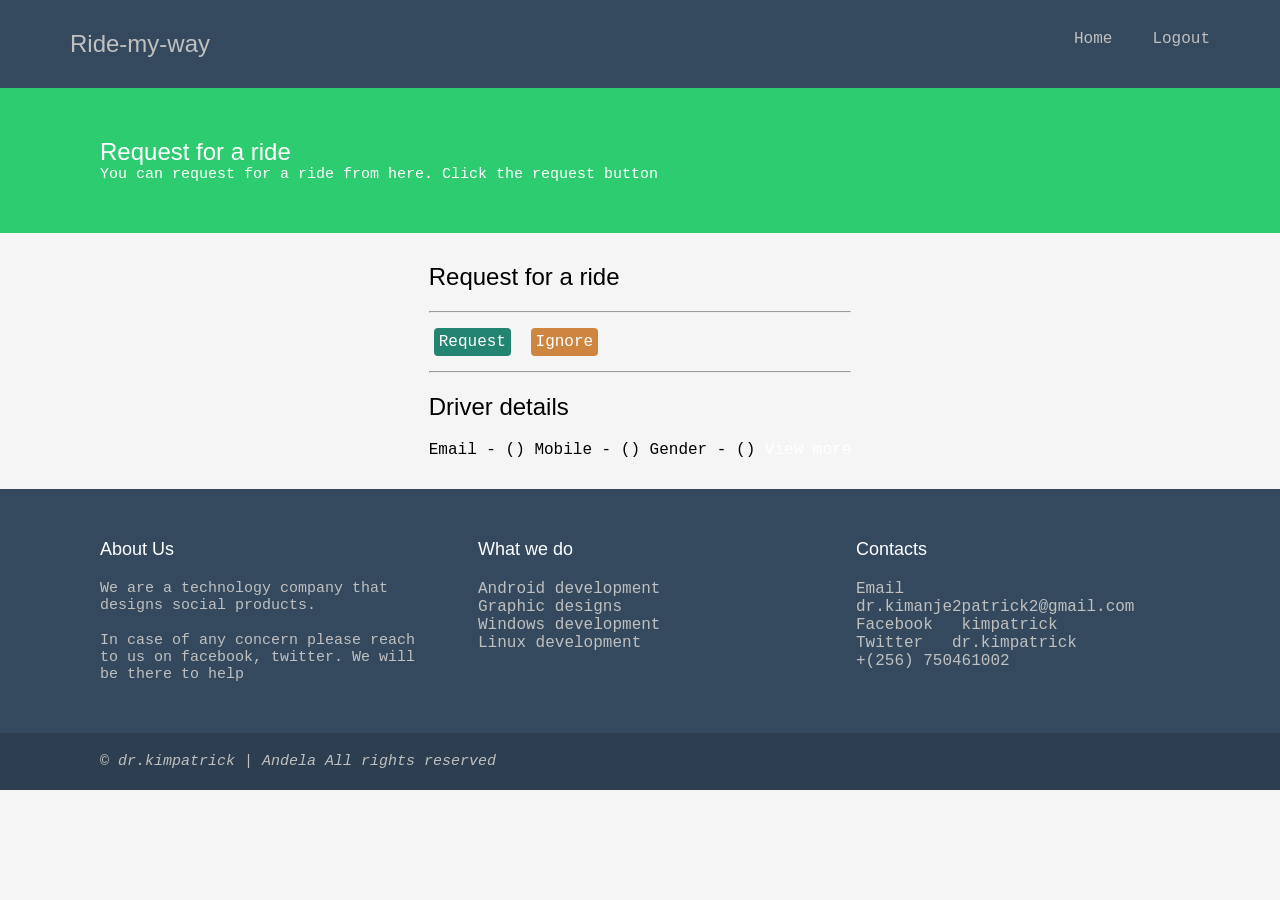
<file: request_ride.html>
<!DOCTYPE html>
<html>
<head>
    <meta charset="utf-8" />
    <meta http-equiv="X-UA-Compatible" content="IE=edge">
    <title>Admin - Panel</title>
    <meta name="viewport" content="width=device-width, initial-scale=1">
    <link rel="stylesheet" type="text/css" media="screen" href="static/css/main.css" />
    <script src="static/js/ride_requests.js" type="module"></script>
</head>
<body>
    <div class="big_wrapper">
        <div class="nav_wrapper">
            <header><h2><a href="available_ride_offers.html">Ride-my-way</a></h2></header>
            <nav>
                <ul>
                    <li><a href="available_ride_offers.html">Home</a></li>
                    <li><a href="profile_page_rides_given_and_taken.html" id="currentLoginUsername"></a></li>
                    <li id="logoutThisUser"><a href="#">Logout</a></li>
                </ul>
            </nav>
            <div class="toggle-button" onclick="toggleSidebar()">
                <span></span>
                <span></span>
                <span></span>
            </div>
        </div>
        <div class="content_area">
            <div class="ride_wrapper">
                <div class="page_header">
                    <h2>Request for a ride</h2>
                    <p>You can request for a ride from here. Click the request button
                    </p>
                </div>
                <div class="ride_detail_content">
                    <div id="rideDetailContent">
                        <!-- contains rides details -->
                    </div>
                    <article class="action_area">

                        <h2>Request for a ride</h2>
                        <hr style="margin: 20px 0">
                        <ul>
                            <li class="request"><a href="request_sent_pending_approval.html">Request</a></li><!--<a href="request_sent_pending_approval.html">-->
                            <li class="ignore"><a href="available_ride_offers.html">Ignore</a></li>
                        </ul>
                        <hr style="margin: 20px 0">
                        <h2>Driver details</h2>
                        <span>Email - (<span id="driverEmail"></span>)</span>
                        <span>Mobile - (<span id="driverMobile"></span>)</span>
                        <span>Gender - (<span id="driverGender"></span>)</span>
                        <span><a href="#">View more</a></span>
                    </article>
                </div>
            </div>
        </div>
        <footer class="footer_wrapper">
            <div class="top_footer_section">
                <div class="footer_column">
                    <h1>About Us</h1>
                    <p>We are a technology company that designs social products. </p><br>
                    <p>In case of any concern please reach to us on facebook, twitter. We will be there to help</p>
                </div>
                <div class="footer_column">
                    <h1>What we do</h1>
                    <span>Android development</span><br>
                    <span>Graphic designs</span><br>
                    <span>Windows development</span><br>
                    <span>Linux development</span>
                </div>
                <div class="footer_column">
                    <h1>Contacts</h1>
                    <span>Email &nbsp; dr.kimanje2patrick2@gmail.com</span><br>
                    <span>Facebook &nbsp; kimpatrick</span><br>
                    <span>Twitter &nbsp; dr.kimpatrick</span><br>
                    <span>+(256) 750461002</span>
                </div>


            </div>
            <div class="bottom_footer_section">
                <p>&copy; dr.kimpatrick | Andela All rights reserved </p>
            </div>
        </footer>
    </div>

</body>
</html>
</file>
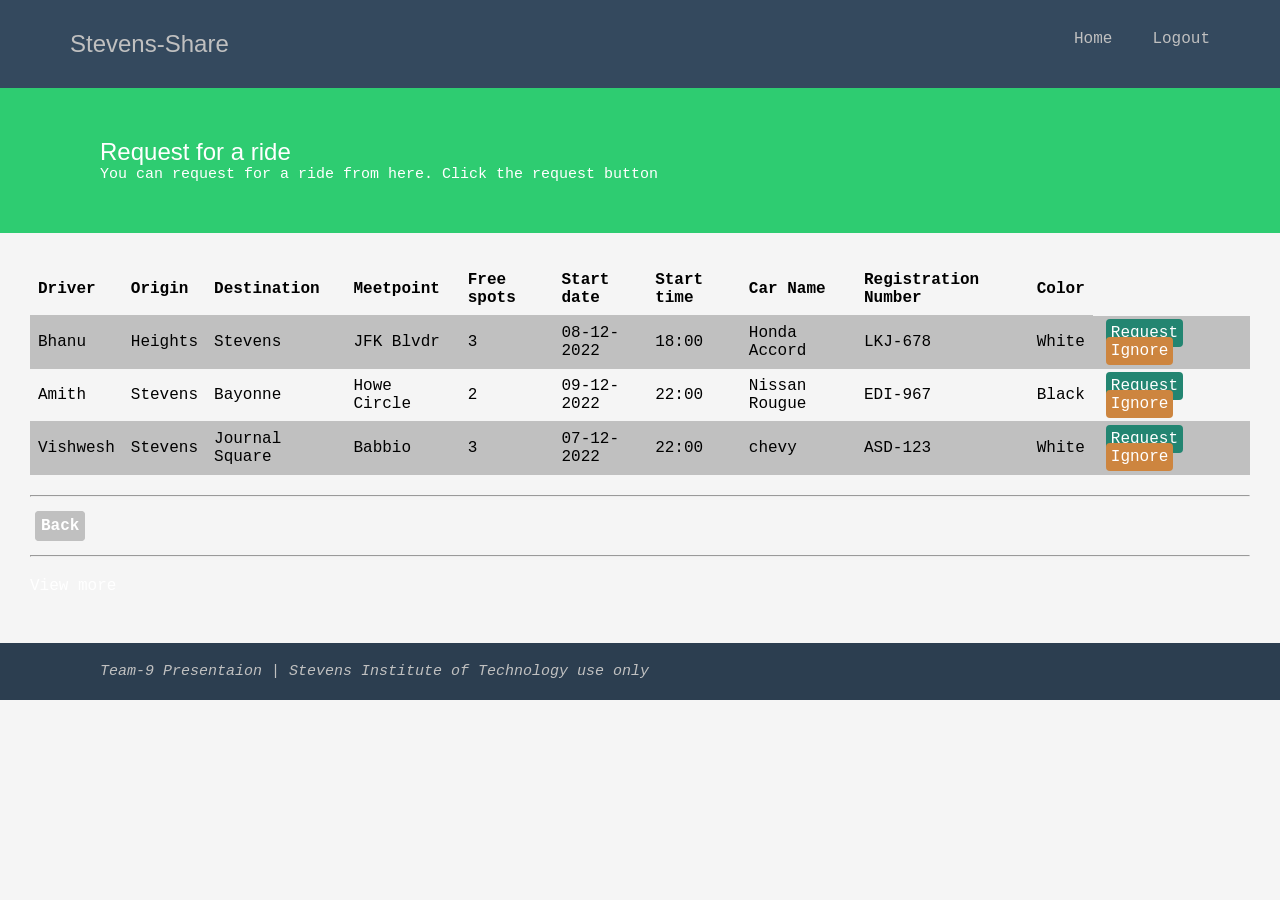
<file: request_sent_pending_approval.html>
<!DOCTYPE html>
<html>
<head>
    <meta charset="utf-8" />
    <meta http-equiv="X-UA-Compatible" content="IE=edge">
    <title>Stevens-Share</title>
    <meta name="viewport" content="width=device-width, initial-scale=1">
    <link rel="stylesheet" type="text/css" media="screen" href="static/css/main.css" />
    <script src="static/js/request_sent.js" type="module"></script>
</head>
<body>
    <div class="big_wrapper">
        <div class="nav_wrapper">
            <header><h2><a href="available_ride_offers.html">Stevens-Share</a></h2></header>
            <nav>
                <ul>
                    <li><a href="index-1.html">Home</a></li>
                    <li><a href="profile_page_rides_given_and_taken.html" id="currentLoginUsername"></a></li>
                    <li id="logoutThisUser"><a href="index.html">Logout</a></li>
                </ul>
            </nav>
            <div class="toggle-button" onclick="toggleSidebar()">
                <span></span>
                <span></span>
                <span></span>
            </div>
        </div>
        <div class="content_area">
            <div class="ride_wrapper">
                <div class="page_header">
                    <h2>Request for a ride</h2>
                    <p>You can request for a ride from here. Click the request button
                    </p>
                </div>
                <div class="ride_detail_content">
                    <div id="rideDetailContent">
                        <!-- contains rides details -->
                    </div>
                    <article class="action_area">

                        <table style="margin: 0 auto">
  <tr>
    <th>Driver</th>
    <th>Origin</th>
    <th>Destination</th>
    <th>Meetpoint</th>
    <th>Free spots</th>
    <th>Start date</th>
    <th>Start time</th>
    <th>Car Name</th>
    <th>Registration Number</th>
    <th>Color</th>


  </tr>
  <tr>
    <td>Bhanu</td>
    <td>Heights</td>
    <td>Stevens</td>
    <td>JFK Blvdr</td>
    <td>3</td>
    <td>08-12-2022</td>
    <td>18:00</td>
    <td>Honda Accord</td>
    <td>LKJ-678</td>
    <td>White</td>
    <td><ul>
                            <li class="request"><a href="manage_requests.html">Request</a></li><!--<a href="request_sent_pending_approval.html">-->
                           <li class="ignore"><a href="index-1.html">Ignore</a></li>
                        </ul></td>
  </tr>
<tr>
    <td>Amith</td>
    <td>Stevens</td>
    <td>Bayonne</td>
    <td>Howe Circle</td>
    <td>2</td>
    <td>09-12-2022</td>
    <td>22:00</td>
    <td>Nissan Rougue</td>
    <td>EDI-967</td>
    <td>Black</td>
    <td><ul>
                            <li class="request"><a href="manage_requests.html">Request</a></li><!--<a href="request_sent_pending_approval.html">-->
                            <li class="ignore"><a href="index-1.html">Ignore</a></li>
                        </ul></td>
  </tr>
  <tr>
    <td>Vishwesh</td>
    <td>Stevens</td>
    <td>Journal Square</td>
    <td>Babbio</td>
    <td>3</td>
    <td>07-12-2022</td>
    <td>22:00</td>
    <td>chevy </td>
    <td>ASD-123</td>
    <td>White</td>
    <td><ul>
                            <li class="request"><a href="manage_requests.html">Request</a></li><!--<a href="request_sent_pending_approval.html">-->
                            <li class="ignore"><a href="index-1.html">Ignore</a></li>
                        </ul></td>
  </tr>
</table>
                        <hr style="margin: 20px 0">
                        <ul>
                            <!--<li class="button danger" id="cancelDisplayButton"><a href="request_ride.html">Cancel request</a></li>-->
                            <li class="button default"><a href="index-1.html">Back</a></li>
                        </ul>
                        <hr style="margin: 20px 0">
                        <h2> </h2>
                        
                        <span><a href="#">View more</a></span>
                    </article>
                </div>
            </div>
        </div><br>
        <footer class="footer_wrapper">
            
            <div class="bottom_footer_section">
                <p>Team-9 Presentaion | Stevens Institute of Technology use only</p>
            </div>
        </footer>
    </div>

</body>
</html>
</file>
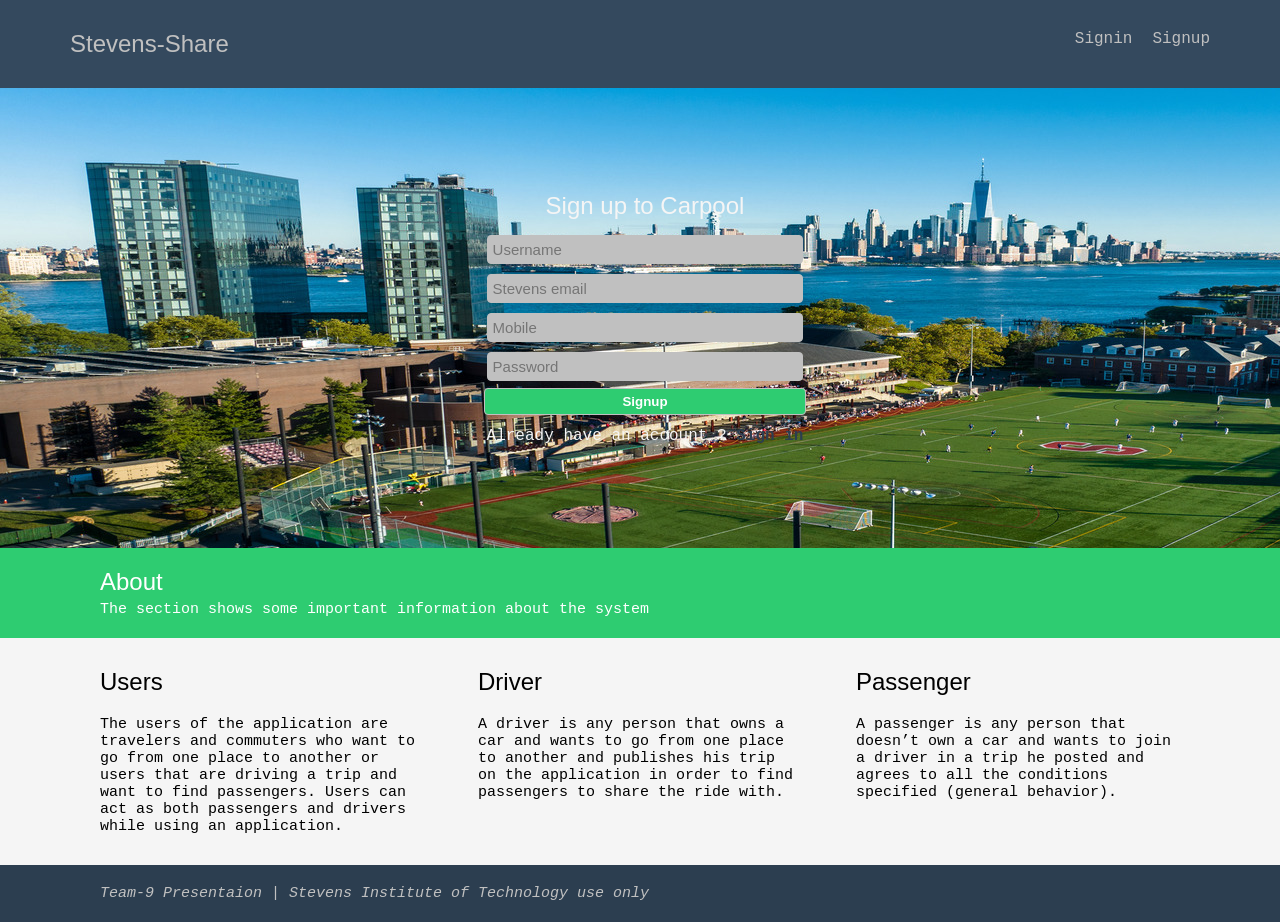
<file: signup.html>
<!DOCTYPE html>
<html>
<head>
    <meta charset="utf-8" />
    <meta http-equiv="X-UA-Compatible" content="IE=edge">
    <title>Login page</title>
    <meta name="viewport" content="width=device-width, initial-scale=1">
    <link rel="stylesheet" type="text/css" media="screen" href="static/css/main.css" />

</head>
<body>
    <div class="big_wrapper">
        <div class="nav_wrapper">
            <header><h2><a href="#">Stevens-Share</a></h2></header>
            <nav>
                <ul>
                    <li><a href="index.html">Signin</a></li>
                    <li><a href="signup.html">Signup</a></li>
                </ul>
            </nav>
            <div class="toggle-button" onclick="toggleSidebar()">
                <span></span>
                <span></span>
                <span></span>
            </div>
        </div>
        <div class="content_area">
            <div class="form_wrapper">

                <div class="form-centered">
                    <header class=" form-elements"><h2>Sign up to Carpool</h2></header>
                    <form class="sign_in_form form-elements" id="signupForm">
                        <input type="text" id="username" name="username" placeholder="Username" required>
                        <input type="email" id="email" name="email" placeholder="Stevens email" required pattern=".+@stevens\.edu" title="Please provide only a Stevens email address">
                        <input type="number" id="phone_number" name="phone_number" placeholder="Mobile" required>
                        <input type="password" id="password" name="password" placeholder="Password" required>
                        <button type="submit" id="submit" value="Signup" class="button success" formaction="index-1.html">Signup</button>
                    </form>
                    <div id="signupErrorArea" style="background-color: #dddddd; color: #ff5642; padding: 5px; display: none"></div>
                    <footer class="form-elements">Already have an account ? <a href="http://localhost:8080/index.html" style="color: #2c3e50; font-weight: bolder">Sign in</a></footer>
                </div>
            </div>
            <div class="about_wrapper">
                <div class="about_header">
                    <h2>About</h2>
                    <p>The section shows some important information about the system</p>
                </div>
                <div class="about_content">
                <div class="about">
                    <h2>Users</h2>
                    <p>
                        The users of the application are travelers and commuters who want to go from one place to
                        another or users that are driving a trip and want to find passengers. Users can act as both passengers and
                        drivers while using an application.

                    </p>
                </div>
                <div class="about">
                    <h2>Driver</h2>
                    <p>
                        A driver is any person that owns a car and wants to go from one place to another and publishes
                        his trip on the application in order to find passengers to share the ride with.
                    </p>
                </div>
                <div class="about">
                    <h2>Passenger</h2>
                    <p>
                        A passenger is any person that doesn’t own a car and wants to join a driver in a trip he posted
                        and agrees to all the conditions specified (general behavior).
                    </p>
                </div>
            </div>
            </div>
        </div>
        <footer class="footer_wrapper">
            
                
            <div class="bottom_footer_section">
                <p>Team-9 Presentaion | Stevens Institute of Technology use only</p>
            </div>
        </footer>
    </div>
    <script src="static/js/signup.js" type="module"></script>
    <script>
document.getElementById("email").innerHTML = "!";
</script>
</body>
</html>
</file>
<file: static/css/main.css>
*{
    margin: 0;
    padding: 0;
}

body{
    font-family: 'Tahoma', Monaco, "Courier New", Courier, monospace;
    background-color: #f5f5f5;

}
/** DEFAULT HEADING SIZES */
h1,
h2,
h3,
h4,
h5,
h6 {
  font-family: 'Roboto', sans-serif;
  font-weight: 400;
}

p{
   font-size: 15px;
}
a{
    text-decoration: none;
    color:white;
}


/*######## DEFAULT TABLE DESIGNS ************************/

table {
    border-collapse: collapse;
}

table, th, td {
   border: 1px solid black;

}

th, td {
    padding: 8px;
    text-align: left;
    border-bottom: 1px solid #ddd;

}


/***************** default input='' styles *********************************/
input textarea, select{
    padding: 5px;
    margin: 5px;
}

input[type='text'], input[type='password'], input[type='number'], input[type='date'], textarea, select, input[type='email']{
    border:1px solid silver;
    border-radius: 4px;
    color: #34495e;
    font-style: normal;
    font-size: 15px;
    margin: 5px;
    padding: 5px 0 5px 5px;


}

input[type='submit']{
    background-color: #2ecc71;
    color: white;
    border:1px solid #2ecc71;
    border-radius: 4px;
    cursor: pointer;
    padding: 5px;

}

/* wraps the label and input */
form .form-group{
    display: flex;
    flex-direction: row;
    padding: 5px;
}

@media (max-width: 768px) {

    form .form-group {
        display: flex;
        flex-direction: column;
    }
}


.form-group label{
    width:10%;
    margin: 5px 5px 5px 0;
}

.form-group input, textarea, select{
    width:90%;
    margin: 5px 0;

}

/*** created to help in centering the content */
.form-centered{
    margin:auto;
    display: flex;
    flex-direction: column;
}

/*** PAGE HEADER | COLORED GREEN (SUCCESS)*******/
.page_header{
    background-color: #2ecc71;
    padding: 50px 100px;
    color: white;
}
@media (max-width: 768px) {
    .page_header{
        padding:30px 50px;
    }
}

/* centering form content */


/********* END OF FORM DEFAULT STYLES**************************/





/******************* Top Nav Bar ********************/
.nav_wrapper{
    display: flex;
    flex-direction: row;
    justify-content: space-between;
    background-color: #34495e;
    padding: 30px;
    position: fixed;
    width:100%;
    top:0;
}

.nav_wrapper header{
    margin-left: 30px;
}

.nav_wrapper nav{
    margin-right: 30px;
}


.nav_wrapper ul{
    list-style-type: none;
    display: flex;
    justify-content: space-between;
    flex-direction: row;
    margin-right: 30px;
    padding-right: 30px;

}

.nav_wrapper a{
    text-decoration: none;
    color: silver;
    padding: 10px;
}

.nav_wrapper nav a:hover{
    color: white;
}

.toggle-button{
    margin-right: 30px;
    padding-right: 30px;
    cursor: pointer;
}

.toggle-button span{
    display: block;
    background-color: silver;
    width: 30px;
    height:5px;
    margin: 3px;

}

/*#### TOGGLE THE HUBER GER MENU**/
@media (min-width: 768px) {
    .toggle-button{
        display: none;
    }
}

@media (max-width: 768px) {
    /* change the margin and padding of
    of the header from left
     */
    .nav_wrapper header{
        margin-left: 10px;
    }
    .nav_wrapper nav{
        display: none;
    }
}
/* ################ ###############################333 */

/* *********    Login form area ***********/
.content_area{
    margin-top: 88px;
}
.form_wrapper{
    background-image: url("../images/carpool.jpg");
    background-repeat: no-repeat;
    display: flex;
    width:100%;
    height: 460px;
    /* background-attachment: fixed; */
    text-align: center;

}



.form_wrapper header{ /* centering all the content */
    margin: auto;
    width:100%;
    padding: 5px;
    color: whitesmoke;
}

.form_wrapper form{ /* centering all the content */
    margin: auto;
    width:100%;
    padding: 5px;

}

.form_wrapper footer{  /* centering all the content */
    margin: auto;
    width:100%;
    padding: 5px;
    color: whitesmoke;
}

/*** login or signup form */

form.sign_in_form{
    display: flex;
    flex-direction:column;

}

.sign_in_form input[type='text'], input[type='password'], input[type='email']{
    background: silver;
}
.sign_in_form input[type='number']{
    background: silver;
}

/******############ AT A MIN-WIDTH:768PX ***********/
@media (min-width: 768px) {
    .form_wrapper header{
        /* width:30%; */
    }

    form .sign_in_form{
        width:30%;
    }
    .form_wrapper footer{
        /* width:30%; */
    }
}






/* ######################## ABOUT SECTION PAGE **********************/
.about_wrapper{
    display: flex;
    flex-direction: column;
}

.about_header{
    background-color: #2ecc71;
    padding: 20px 100px;
    color: white;
}
.about_header h2{
    padding-bottom: 5px;
}

.about_content{
    display: flex;
    justify-content:space-between;
    padding: 30px 100px;
}
.about{
    width:30%;
}
.about hr{
    margin-bottom: 5px;
}
.about h2{
    padding-bottom: 20px;
}

/* ## ABOUT A MAX-WIDTH 768 PX  ##############################################################*/
@media (max-width: 768px ) {
    /* DISPLAY THE ABOUT ALL THE ABOUT CONTENT IN A COLUMN */

    .about_header{
        padding: 20px 40px;
    }
    .about_content{
        display: flex;
        flex-direction: column;
        padding: 30px 50px;
    }

    .about{
        width: 100%;
        margin-bottom: 20px;
    }
}


/* ###################************** FOOTER SECTION ##################******************************************/
.footer_wrapper{
    display: flex;
    flex-direction: column;
    color: silver;

}

/***** TOP FOOTER **********/
.top_footer_section{
    display: flex;
    flex-direction:row;
    justify-content: space-between;
    background-color: #34495e;
    padding:50px 100px;

}

.footer_column{
    width:30%;
}

.footer_column h1{
    padding-bottom:20px;
    font-size: large;
    color: white;
}

.bottom_footer_section{
    background-color: #2c3e50;
    font-style: italic;
    padding: 20px 100px;
}

/* ******** FOOTER AT A WIDTH OF 768PX ******* */
@media (max-width: 768px) {
    .top_footer_section{
        display: flex;
        flex-direction:column;
        padding: 30px 50px;

    }

    .footer_column{
        margin-bottom: 20px;
        width:100%;

    }
    .bottom_footer_section{
        padding: 30px 30px;
    }
}


/* ################### PROFILE PAGE ******************************************/

/* wraps all the content on the profile page | profile_top and profile_bottom*/
.profile_wrapper{
    display: flex;
    flex-direction: column;
    padding: 50px 10%;
    width: 80%;
}

/* wraps | profile_pic and user_summary_info*/
.profile_top{
    display: flex;
    flex-direction:row;
    justify-content: space-between;
}

@media (max-width: 768px) {
    .profile_top{
        display: flex;
    flex-direction:column;
    }
}


/* wraps the user profile_picture */
.profile_pic{
    flex-basis: 10%;
}

/* summarises the user info | username_edit_profile, rides_count, user_bio*/
.user_summary_info{
    flex-basis:80%;
    padding: 15px;
}

/**** wraps username and edit button */
.username_edit_profile{
    display: flex;
    padding: 5px;
    margin: 5px;
}
@media (max-width: 768px) {
    .username_edit_profile{
        display: block;
    }
}

.username_edit_profile h2{
    font-size: 32px;
    margin-right: 15px;

}

.username_edit_profile button{
    font-size: 14px;
    padding: 2px 10px;
    text-align: center;
    border:1px solid silver;
    border-radius: 4px;
    width: 150px;
    margin-left: 15px;
    cursor: pointer;
}


/* rides summary | rides_taken, rides_offered, friends*/
.rides_count{
    padding: 5px;
    margin: 5px;
}


.rides_count ul{
    list-style-type: none;
    display: flex;
    flex-direction: row;

}

.rides_count ul li{
    padding: 5px;
}

.rides_count span{
    font-weight: bolder;
}

.rides_count ul li a{
    text-decoration: none;
}

/* alter the color of the active link*/
/* inactive_ride_status and active_ride_status */
li.inactive_ride_status{
    /* color: white; */
    background-color: silver;
    border-radius: 10px;
    margin-right: 5px;
}
li.inactive_ride_status a{
    color: #34495e;
}

li.active_ride_status{
    /* color: white; */
    background-color: #34495e;
    border-radius: 10px;
    margin-right: 5px;
}
li.active_ride_status a{
    color: white;
}
/* create ride link */
li.create_ride_link{
    background-color: #2ecc71;
    border-radius: 50%;
    font-weight: bolder;
    font-size: large;
}
/* plus icon*/
li.create_ride_link span{
    background-color: silver;
    border-radius: 50%;
    color: white;
}


.user_bio{
    padding: 5px;
    margin: 5px;
}

/* profile_bottom | list of rides offered and given */
.profile_bottom{
    width:100%;
    color: silver;
}

.profile_bottom:hover{
    color: #dddddd;
}

/* wraps ride information */
.ride_template, .taken_ride_template{
    background-color: #2c3e50;
    color: silver;
    width:auto;
    height: auto;
    /* border:1px solid #2c3e50; */
    border-radius: 10px;
    display: inline-block;
    padding: 5px;
    margin: 15px;
    cursor: pointer;
}
.ride_template:hover, .taken_ride_template:hover{
    color: white;
    background-color: #34495e;
}
@media (max-width: 768px) {
    .ride_template, .taken_ride_template{
        margin:20px 30px;
    }
}

.ride_template header, .taken_ride_template header{
    text-align: center;
    padding: 5px;
    /* color: silver; */
    display: none;
}

.ride_template table, th, td, .taken_ride_template table, th, td {
    border: 0;
    /* color: silver; */

}
.ride_template th, .taken_ride_template th{
    font-weight: bolder;
    font-size: large;
}



/*###### EDIT PROFILE .HTML WRAPPER */
.edit_profile_wrapper{
    padding: 30px;
    margin: 30px 10%;
    display: flex;
    width:80%;
}

/** wraps the | edit_pic & button */
.edit_pic_div{
    width:15%;
    display: flex;
    flex-direction: column;
}

/* profile_pic edit button */
.edit_pic_div button{
    border:1px solid silver;
    border-radius: 4px;
    padding: 2px;
    width: 100px;
    margin: 5px;
    cursor: pointer;
}

/* Image it self */
.edit_pic{
    margin-right: 5%;
    width: 100px; height: 100px; border-radius: 50%;

}

/*** user edit form */
form.edit_profile_form{
    width:80%;
    display: flex;
    flex-direction: column;
}


/*** Edit profile page a MAX-WIDTH : 768PX*/
@media (max-width: 768px) {
    .edit_profile_wrapper{
        display: flex;
        flex-direction: column;
    }
}



/*######### RIDE_DETAIL.HTML *******************/

/* ride_wrapper | ride_detail_header && ride_detail_content */
.ride_wrapper{
    display: flex;
    flex-direction: column;
}

/* ## wraps table and article.action_area */
.ride_detail_content{
    margin: auto;
    padding: 30px;
    display: flex;
    justify-content:space-between;
}



/* EDIT_TABLE*/
table{
    border: none;
    margin-right: 30px;
}

 /*## article */
article.action_area{

}

article.action_area ul{
    list-style-type: none;
}

article.action_area ul li{
    display: inline;
    padding: 5px;
    margin: 5px;

}

article h2{
    margin: 0 0 20px 0;
}
article .request{
    background-color: #238571;
    border-radius: 4px;
    cursor: pointer;
    color: #dddddd;
}
article .accepted{
    background-color: #2ecc71;
    border-radius: 4px;
    cursor: pointer;
    color: #dddddd;
}

article .ignore{
    background-color: peru;
    border-radius: 4px;
    cursor: pointer;
    color: #dddddd;
}

/* at max-width : 768px */
@media (max-width: 768px) {
    .ride_detail_content{
        display: flex;
        flex-direction:column;
    }

    table{
        width:90%;
        margin: 20px 5%;
    }
}
/*#######3 Accepted ride */


/*####&&&&&&&&&&&&&&&&&& CREATE_RIDE.HTML **************************----------------#################################/

/* create_ride_wrapper | page_header && create_ride_form_wrapper */
.create_ride_wrapper{
    display: flex;
    flex-direction: column;
}

.create_ride_form{
    padding: 30px;
}



@media (min-width: 768px) {
    .create_ride_form{
        width:70%;
        margin:20px 15%;
    }

    .create_ride_form label{
        width:20%;

    }

    .create_ride_form input, select, textarea{
        width: 60%;
    }
}


/*************************** AVAILABLE RIDE OFFERS ********-------------------------------*/

/* inherits the ride_template class */
/* wraps ride_temp_available */
.available_ride_offers_wrapper{
    width:80%;
    margin:50px 10%;
    padding:30px;
    /* background-color: #238571; */

}
.cancel_request_offers_wrapper{
    width:100%;
    height: 400px;
    margin:auto;
    display: flex;
    flex-direction: column;
}
.cancel_request_offers_wrapper table{

    /* margin:auto;
    display: flex;
    flex-direction: column; */
    width: 80%;
    margin: 20px 10%;
    /* background-color: #238571; */

}


/****************** REJECT ACCEPT REQUEST AREA ******************/
 /* inherits the ride_detail_content */
.action_area{
    overflow-x: auto;
}
.action_area th, td{
    border-bottom: 1px solid silver;
}

.action_area tr:nth-child(even) {
    background-color: silver;
}
button{
    padding: 5px;
    border-radius: 4px;
    border:1px solid silver;
    margin: 2px;
}

.button{
    padding: 5px;
    border-radius: 4px;
    border:1px solid silver;
    margin: 2px;
}

.danger{
    background-color: brown;
    color: white;
    font-weight: bolder;
    cursor: pointer;
}

.warning{
    background-color: coral;
    color: white;
    font-weight: bolder;
    cursor: pointer;
}

.success{
    background-color: #2ecc71;
    color: white;
    font-weight: bolder;
    cursor: pointer;
}

.default{
    background-color: silver;
    color: white;
    font-weight: bolder;
    cursor: pointer;
}
.default-cancel{
    background-color: #ccc969;
    color: white;
    font-weight: bolder;
    cursor: pointer;
}
</file>
<file: style.css>
.ub-separator{
    background-color: #000000;
}

.ub-btn-dark{
    background-color: #000000;
    color: white !important;
}

.ub-label{
    color: #545454;
}

.ub-label-info{
    color: #276ef2;
}

.ub-bg-gray{
    background-color: #f7f7f7;
}

.ub-bg-white{
    background-color: white;
    border-top: solid 1px #eeeeee;
}

.ub-bg-dark{
    background-color: #008000;
    color: white;
}

.ub-bg-dark .fa{
    color: white;
    font-size: 18px;
}

.ub-bg-dark a{
    color: white;
    text-decoration: none;
}

.ub-icon-lg{
    font-size: 54px;
}

.ub-text-success{
    color: #47b275;
}

.ub-img-profile{
    width: 112px;
    margin-left: 8px;
}

.ub-btn-edit-img{
    position: relative;
    margin-top: -60px;
    border-radius: 32px;
    width: 38px;
    height: 38px;
}

.ub-img-profile-menu {
    margin-left: 8px;
    max-width: 70px;
}

p{
    font-weight: 600;
}

a{
    color: #000000;
}

hr{
    background-color: #545454;
}


@media (max-width: 991.98px) {
    .offcanvas-collapse {
      position: fixed;
      top: 46px;
      bottom: 0;
      right: 100%;
      width: 100%;
      padding-right: 1rem;
      padding-left: 1rem;
      overflow-y: auto;
      visibility: hidden;
      background-color: white;
      transition-timing-function: ease-in-out;
      transition-duration: .3s;
      transition-property: right, visibility;
    }
    .offcanvas-collapse.open {
        right: 0;
      visibility: visible;
    }
  }
</file>
